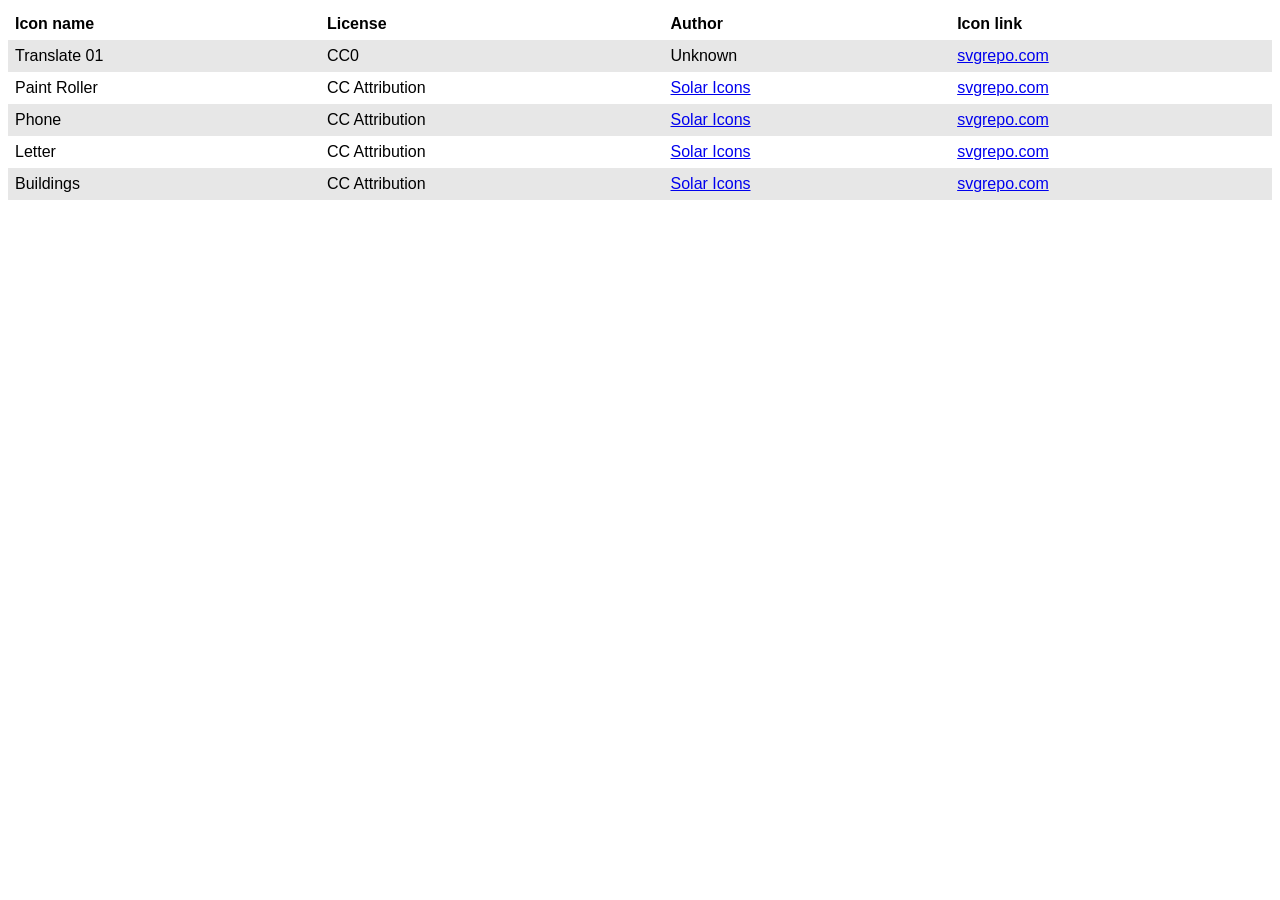
<file: attribution.html>
<!DOCTYPE html>
<html lang="en">
<head>
    <meta charset="UTF-8">
    <meta name="viewport" content="width=device-width, initial-scale=1.0">
    <title>Icon Attribution</title>
    <style>
        table {
            font-family: Arial, Helvetica, sans-serif;
            border-collapse: collapse;
            width: 100%;
        }
        th, td {
            text-align: left;
            padding: 7px;
        }
        tr:nth-child(even) {
          background-color: #e7e7e7;
        }
    </style>
</head>
<body>
    <table>
        <tr>
            <th>Icon name</th>
            <th>License</th>
            <th>Author</th>
            <th>Icon link</th>
        </tr>
        <tr>
            <td>Translate 01</td>
            <td>CC0</td>
            <td>Unknown</td>
            <td><a href="https://www.svgrepo.com/svg/471994/translate-01">svgrepo.com</a></td>
        </tr>
        <tr>
            <td>Paint Roller</td>
            <td>CC Attribution</td>
            <td><a href="https://www.figma.com/community/file/1166831539721848736?ref=svgrepo.com">Solar Icons</a></td>
            <td><a href="https://www.svgrepo.com/svg/525464/paint-roller">svgrepo.com</a></td>
        </tr>
        <tr>
            <td>Phone</td>
            <td>CC Attribution</td>
            <td><a href="https://www.figma.com/community/file/1166831539721848736?ref=svgrepo.com">Solar Icons</a></td>
            <td><a href="https://www.svgrepo.com/svg/526086/phone">svgrepo.com</a></td>
        </tr>
        <tr>
            <td>Letter</td>
            <td>CC Attribution</td>
            <td><a href="https://www.figma.com/community/file/1166831539721848736?ref=svgrepo.com">Solar Icons</a></td>
            <td><a href="https://www.svgrepo.com/svg/525974/letter">svgrepo.com</a></td>
        </tr>
        <tr>
            <td>Buildings</td>
            <td>CC Attribution</td>
            <td><a href="https://www.figma.com/community/file/1166831539721848736?ref=svgrepo.com">Solar Icons</a></td>
            <td><a href="https://www.svgrepo.com/svg/525261/buildings">svgrepo.com</a></td>
        </tr>
    </table>
</body>
</html>
</file>
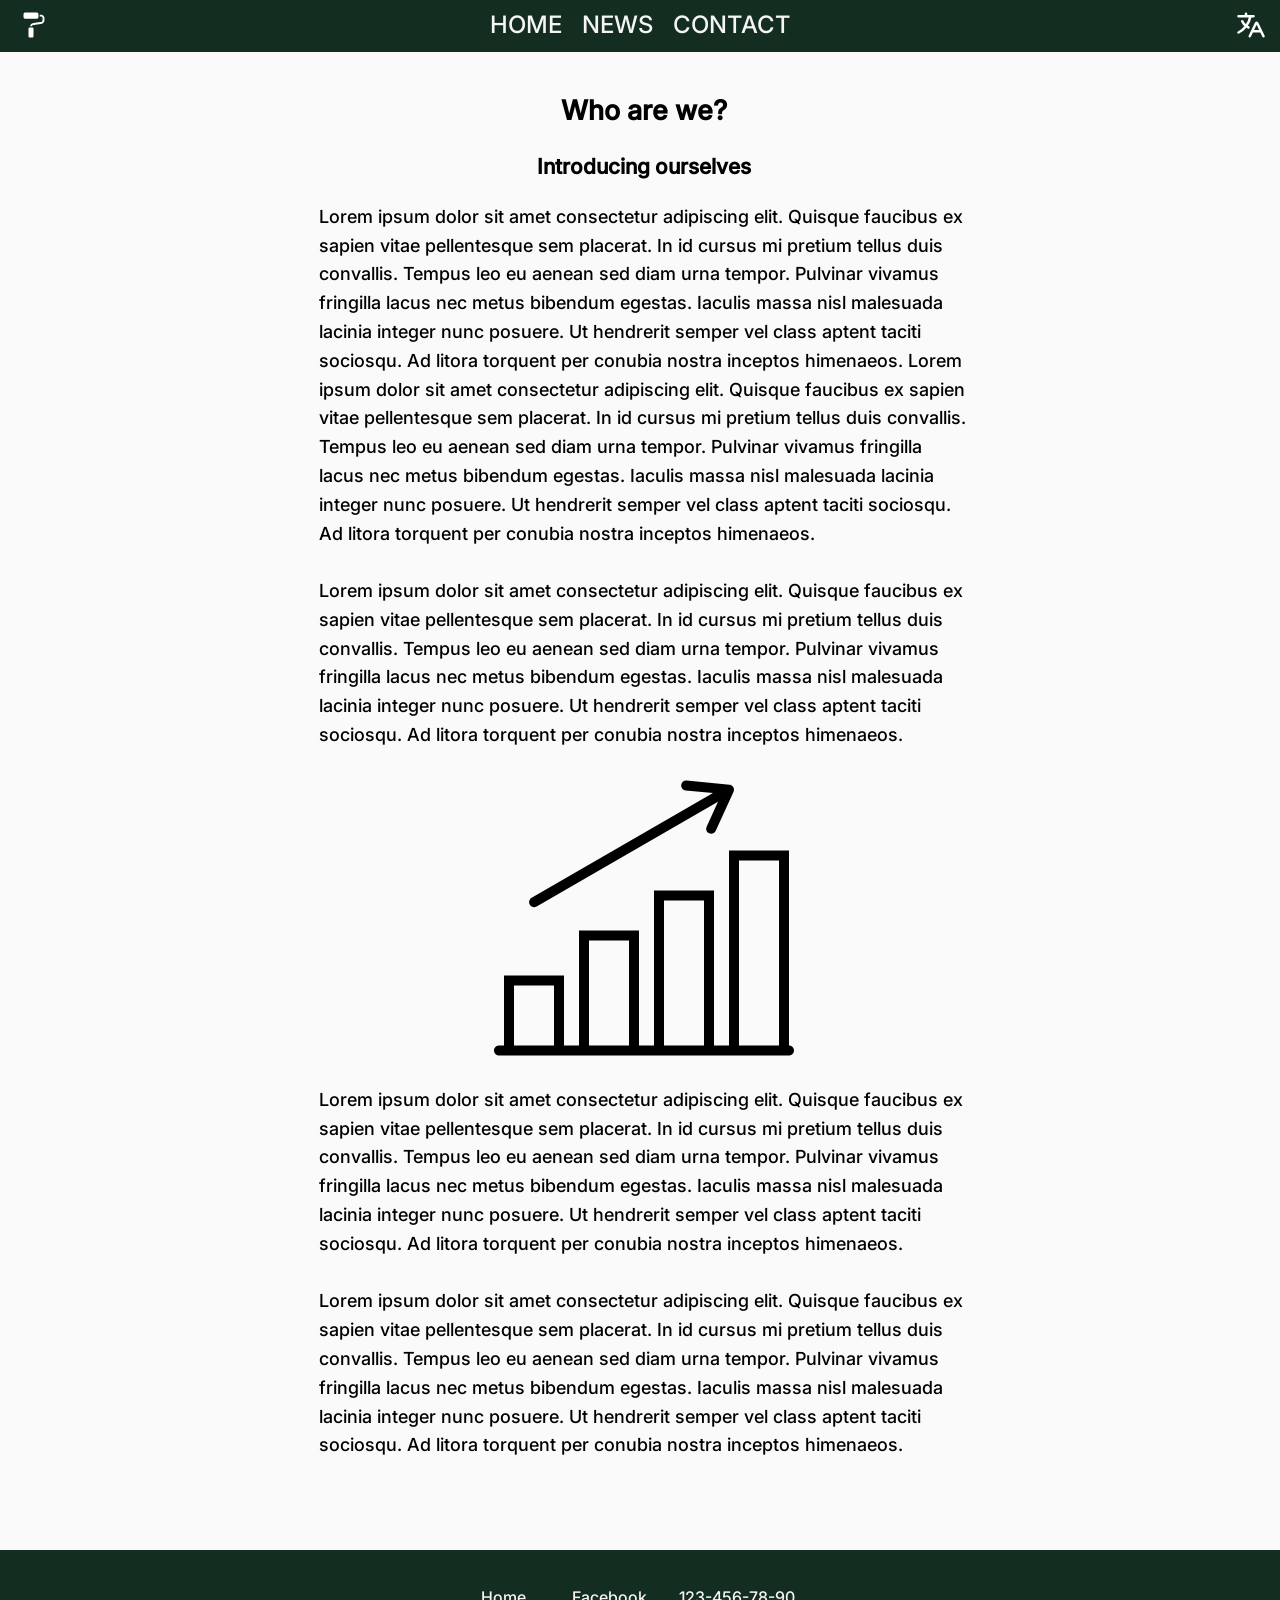
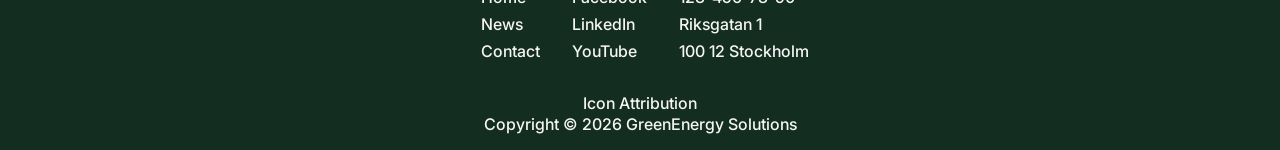
<file: articles/2025/Q3.html>
<!DOCTYPE html>
<html lang="en">
    <head>
        <meta charset="UTF-8">
        <meta name="viewport" content="width=device-width, initial-scale=1.0">
        <title>GreenEnergy Solutions</title>
        <link rel="stylesheet" href="../../css/main.css">
        <link rel="stylesheet" href="../../css/article.css">
        <link rel="shortcut icon" href="../../favicon.ico" type="image/x-icon">
        <meta name="description" content="The third quarter report of 2025 for GreenEnergy Solutions, your company for a sustainable future.">
    </head>
    <body>
        <header>
            <button id="themeButton" onclick="changeTheme()" aria-label="Change theme"><img src="../../assets/icons/paint-roller.svg" alt="" draggable="false"></button>
            <div class="navigation" role="navigation">
                <a href="../../index.html" id="hometab">HOME</a>
                <a href="../../news.html" id="newstab">NEWS</a>
                <a href="../../contact.html" id="contacttab">CONTACT</a>
            </div>
            <button id="langButton" aria-label="Change language"><img src="../../assets/icons/languages.svg" alt="" draggable="false" onclick="changeLanguage()"></button>
        </header>
        <div class="content" role="main">
            <h2 id="Q3-25-title">Who are we?</h2>
            <h3 id="Q3-25-sub">Introducing ourselves</h3>
            <p id="Q3-25-1">Lorem ipsum dolor sit amet consectetur adipiscing elit. Quisque faucibus ex sapien vitae pellentesque sem placerat. In id cursus mi pretium tellus duis convallis. Tempus leo eu aenean sed diam urna tempor. Pulvinar vivamus fringilla lacus nec metus bibendum egestas. Iaculis massa nisl malesuada lacinia integer nunc posuere. Ut hendrerit semper vel class aptent taciti sociosqu. Ad litora torquent per conubia nostra inceptos himenaeos. Lorem ipsum dolor sit amet consectetur adipiscing elit. Quisque faucibus ex sapien vitae pellentesque sem placerat. In id cursus mi pretium tellus duis convallis. Tempus leo eu aenean sed diam urna tempor. Pulvinar vivamus fringilla lacus nec metus bibendum egestas. Iaculis massa nisl malesuada lacinia integer nunc posuere. Ut hendrerit semper vel class aptent taciti sociosqu. Ad litora torquent per conubia nostra inceptos himenaeos. <br><br> Lorem ipsum dolor sit amet consectetur adipiscing elit. Quisque faucibus ex sapien vitae pellentesque sem placerat. In id cursus mi pretium tellus duis convallis. Tempus leo eu aenean sed diam urna tempor. Pulvinar vivamus fringilla lacus nec metus bibendum egestas. Iaculis massa nisl malesuada lacinia integer nunc posuere. Ut hendrerit semper vel class aptent taciti sociosqu. Ad litora torquent per conubia nostra inceptos himenaeos.</p>
            <span><img src="../../assets/images/graph-chart-2.svg" alt="upwards trending graph"></span>
            <p id="Q3-25-2">Lorem ipsum dolor sit amet consectetur adipiscing elit. Quisque faucibus ex sapien vitae pellentesque sem placerat. In id cursus mi pretium tellus duis convallis. Tempus leo eu aenean sed diam urna tempor. Pulvinar vivamus fringilla lacus nec metus bibendum egestas. Iaculis massa nisl malesuada lacinia integer nunc posuere. Ut hendrerit semper vel class aptent taciti sociosqu. Ad litora torquent per conubia nostra inceptos himenaeos. <br><br> Lorem ipsum dolor sit amet consectetur adipiscing elit. Quisque faucibus ex sapien vitae pellentesque sem placerat. In id cursus mi pretium tellus duis convallis. Tempus leo eu aenean sed diam urna tempor. Pulvinar vivamus fringilla lacus nec metus bibendum egestas. Iaculis massa nisl malesuada lacinia integer nunc posuere. Ut hendrerit semper vel class aptent taciti sociosqu. Ad litora torquent per conubia nostra inceptos himenaeos.</p>
        </div>
        <footer>
            <div>
                <div class="col1">
                    <ul>
                        <li><a href="../../index.html" id="hometab-footer">Home</a></li>
                        <li><a href="../../news.html" id="newstab-footer">News</a></li>
                        <li><a href="../../contact.html" id="contacttab-footer">Contact</a></li>
                    </ul>
                </div>
                <div class="col2">
                    <ul>
                        <li><a href="https://facebook.com/">Facebook</a></li>
                        <li><a href="https://linkedin.com/">LinkedIn</a></li>
                        <li><a href="https://youtube.com/">YouTube</a></li>
                    </ul>
                </div>
                <div class="col3">
                    <ul>
                        <li><a href="tel:123-456-78-90">123-456-78-90</a></li>
                        <li>Riksgatan 1</li>
                        <li>100 12 Stockholm</li>
                    </ul>
                </div>
            </div>
            <a href="../../attribution.html" target="_blank" id="icon-attribution-link">Icon Attribution</a>
            <p>Copyright © 2026 GreenEnergy Solutions</p>
        </footer>
    </body>
    <script src="../../script/articlethemes.js"></script>
    <script src="../../script/articletranslations.js"></script>
</html>
</file>
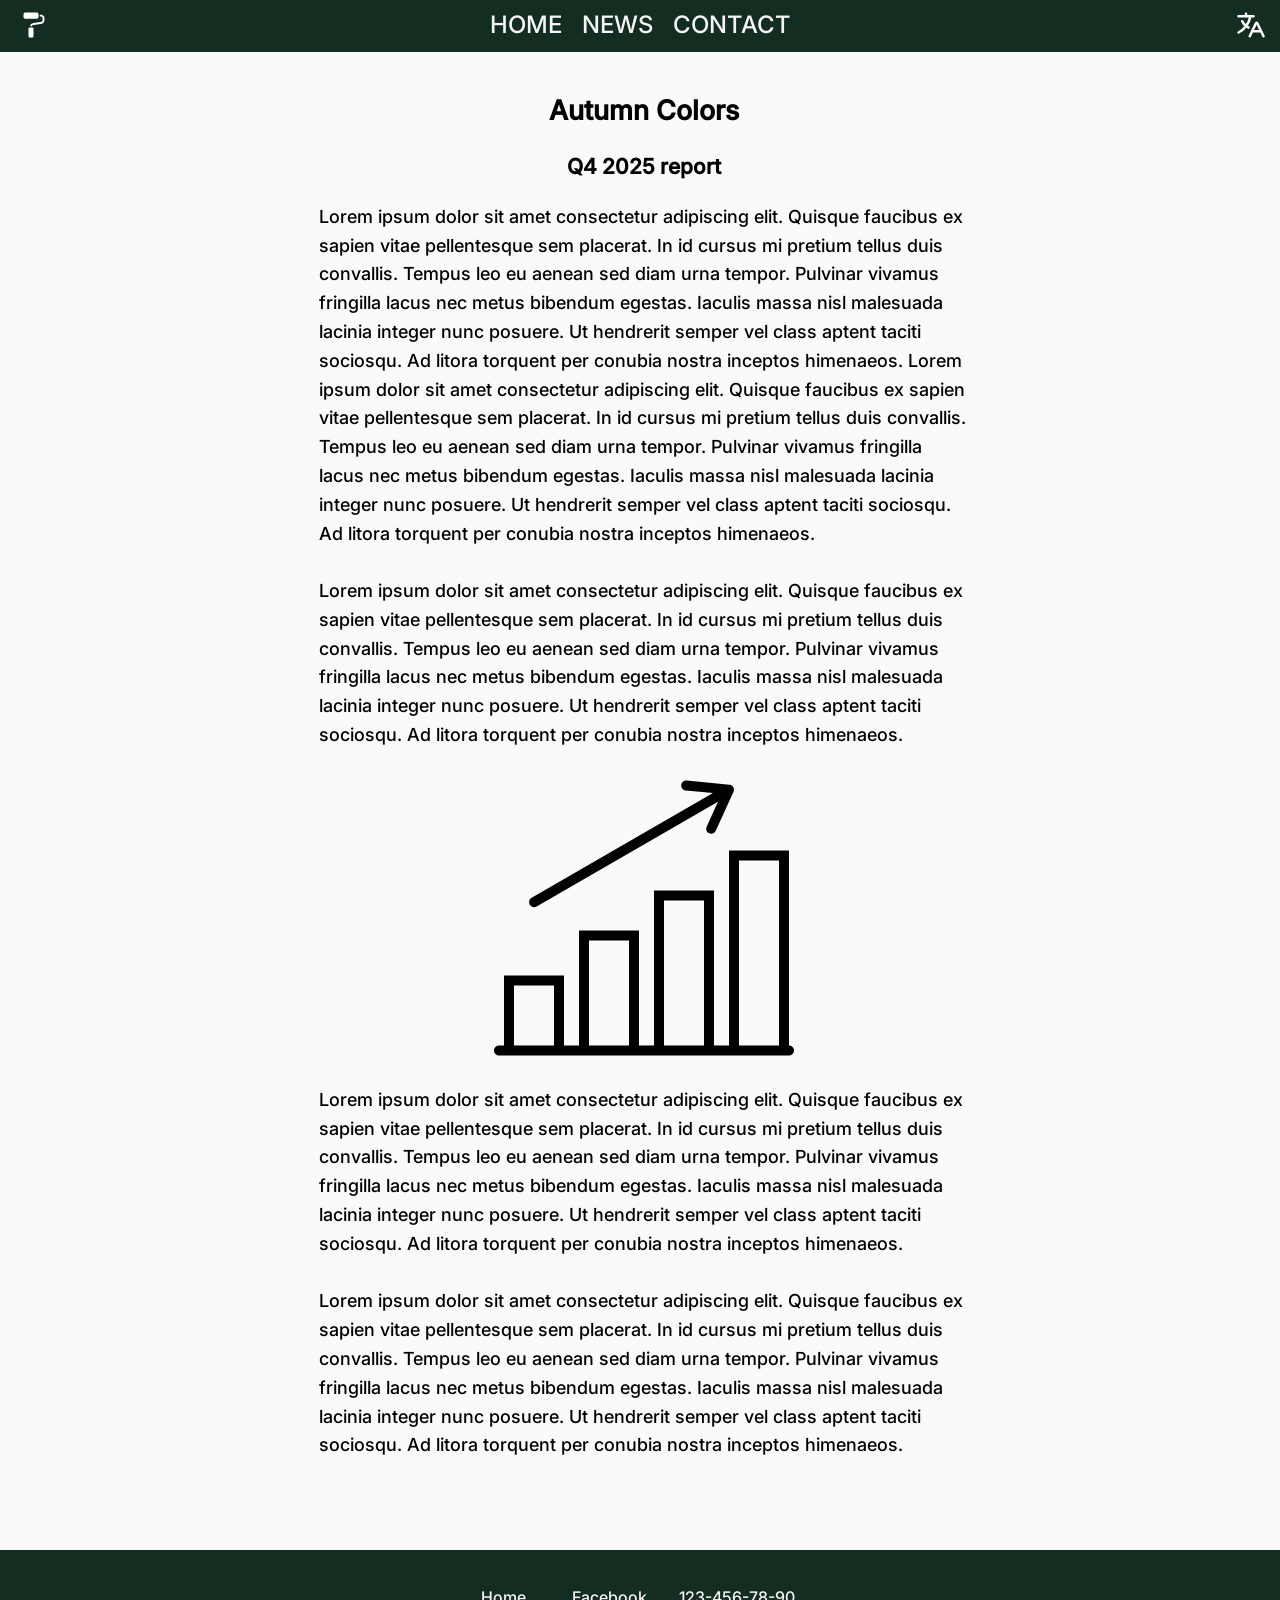
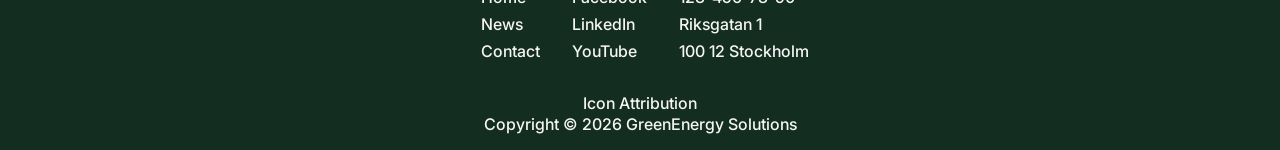
<file: articles/2025/Q4.html>
<!DOCTYPE html>
<html lang="en">
    <head>
        <meta charset="UTF-8">
        <meta name="viewport" content="width=device-width, initial-scale=1.0">
        <title>GreenEnergy Solutions</title>
        <link rel="stylesheet" href="../../css/main.css">
        <link rel="stylesheet" href="../../css/article.css">
        <link rel="shortcut icon" href="../../favicon.ico" type="image/x-icon">
        <meta name="description" content="The forth quarter report of 2025 for GreenEnergy Solutions, your company for a sustainable future.">
    </head>
    <body>
        <header>
            <button id="themeButton" onclick="changeTheme()" aria-label="Change theme"><img src="../../assets/icons/paint-roller.svg" alt="" draggable="false"></button>
            <div class="navigation" role="navigation">
                <a href="../../index.html" id="hometab">HOME</a>
                <a href="../../news.html" id="newstab">NEWS</a>
                <a href="../../contact.html" id="contacttab">CONTACT</a>
            </div>
            <button id="langButton" aria-label="Change language"><img src="../../assets/icons/languages.svg" alt="" draggable="false" onclick="changeLanguage()"></button>
        </header>
        <div class="content" role="main">
            <h2 id="Q4-25-title">Autumn Colors</h2>
            <h3 id="Q4-25-sub">Q4 2025 report</h3>
            <p id="Q4-25-1">Lorem ipsum dolor sit amet consectetur adipiscing elit. Quisque faucibus ex sapien vitae pellentesque sem placerat. In id cursus mi pretium tellus duis convallis. Tempus leo eu aenean sed diam urna tempor. Pulvinar vivamus fringilla lacus nec metus bibendum egestas. Iaculis massa nisl malesuada lacinia integer nunc posuere. Ut hendrerit semper vel class aptent taciti sociosqu. Ad litora torquent per conubia nostra inceptos himenaeos. Lorem ipsum dolor sit amet consectetur adipiscing elit. Quisque faucibus ex sapien vitae pellentesque sem placerat. In id cursus mi pretium tellus duis convallis. Tempus leo eu aenean sed diam urna tempor. Pulvinar vivamus fringilla lacus nec metus bibendum egestas. Iaculis massa nisl malesuada lacinia integer nunc posuere. Ut hendrerit semper vel class aptent taciti sociosqu. Ad litora torquent per conubia nostra inceptos himenaeos. <br><br> Lorem ipsum dolor sit amet consectetur adipiscing elit. Quisque faucibus ex sapien vitae pellentesque sem placerat. In id cursus mi pretium tellus duis convallis. Tempus leo eu aenean sed diam urna tempor. Pulvinar vivamus fringilla lacus nec metus bibendum egestas. Iaculis massa nisl malesuada lacinia integer nunc posuere. Ut hendrerit semper vel class aptent taciti sociosqu. Ad litora torquent per conubia nostra inceptos himenaeos.</p>
            <span><img src="../../assets/images/graph-chart-2.svg" alt="upwards trending graph"></span>
            <p id="Q4-25-2">Lorem ipsum dolor sit amet consectetur adipiscing elit. Quisque faucibus ex sapien vitae pellentesque sem placerat. In id cursus mi pretium tellus duis convallis. Tempus leo eu aenean sed diam urna tempor. Pulvinar vivamus fringilla lacus nec metus bibendum egestas. Iaculis massa nisl malesuada lacinia integer nunc posuere. Ut hendrerit semper vel class aptent taciti sociosqu. Ad litora torquent per conubia nostra inceptos himenaeos. <br><br> Lorem ipsum dolor sit amet consectetur adipiscing elit. Quisque faucibus ex sapien vitae pellentesque sem placerat. In id cursus mi pretium tellus duis convallis. Tempus leo eu aenean sed diam urna tempor. Pulvinar vivamus fringilla lacus nec metus bibendum egestas. Iaculis massa nisl malesuada lacinia integer nunc posuere. Ut hendrerit semper vel class aptent taciti sociosqu. Ad litora torquent per conubia nostra inceptos himenaeos.</p>
        </div>
        <footer>
            <div>
                <div class="col1">
                    <ul>
                        <li><a href="../../index.html" id="hometab-footer">Home</a></li>
                        <li><a href="../../news.html" id="newstab-footer">News</a></li>
                        <li><a href="../../contact.html" id="contacttab-footer">Contact</a></li>
                    </ul>
                </div>
                <div class="col2">
                    <ul>
                        <li><a href="https://facebook.com/">Facebook</a></li>
                        <li><a href="https://linkedin.com/">LinkedIn</a></li>
                        <li><a href="https://youtube.com/">YouTube</a></li>
                    </ul>
                </div>
                <div class="col3">
                    <ul>
                        <li><a href="tel:123-456-78-90">123-456-78-90</a></li>
                        <li>Riksgatan 1</li>
                        <li>100 12 Stockholm</li>
                    </ul>
                </div>
            </div>
            <a href="../../attribution.html" target="_blank" id="icon-attribution-link">Icon Attribution</a>
            <p>Copyright © 2026 GreenEnergy Solutions</p>
        </footer>
    </body>
    <script src="../../script/articlethemes.js"></script>
    <script src="../../script/articletranslations.js"></script>
</html>
</file>
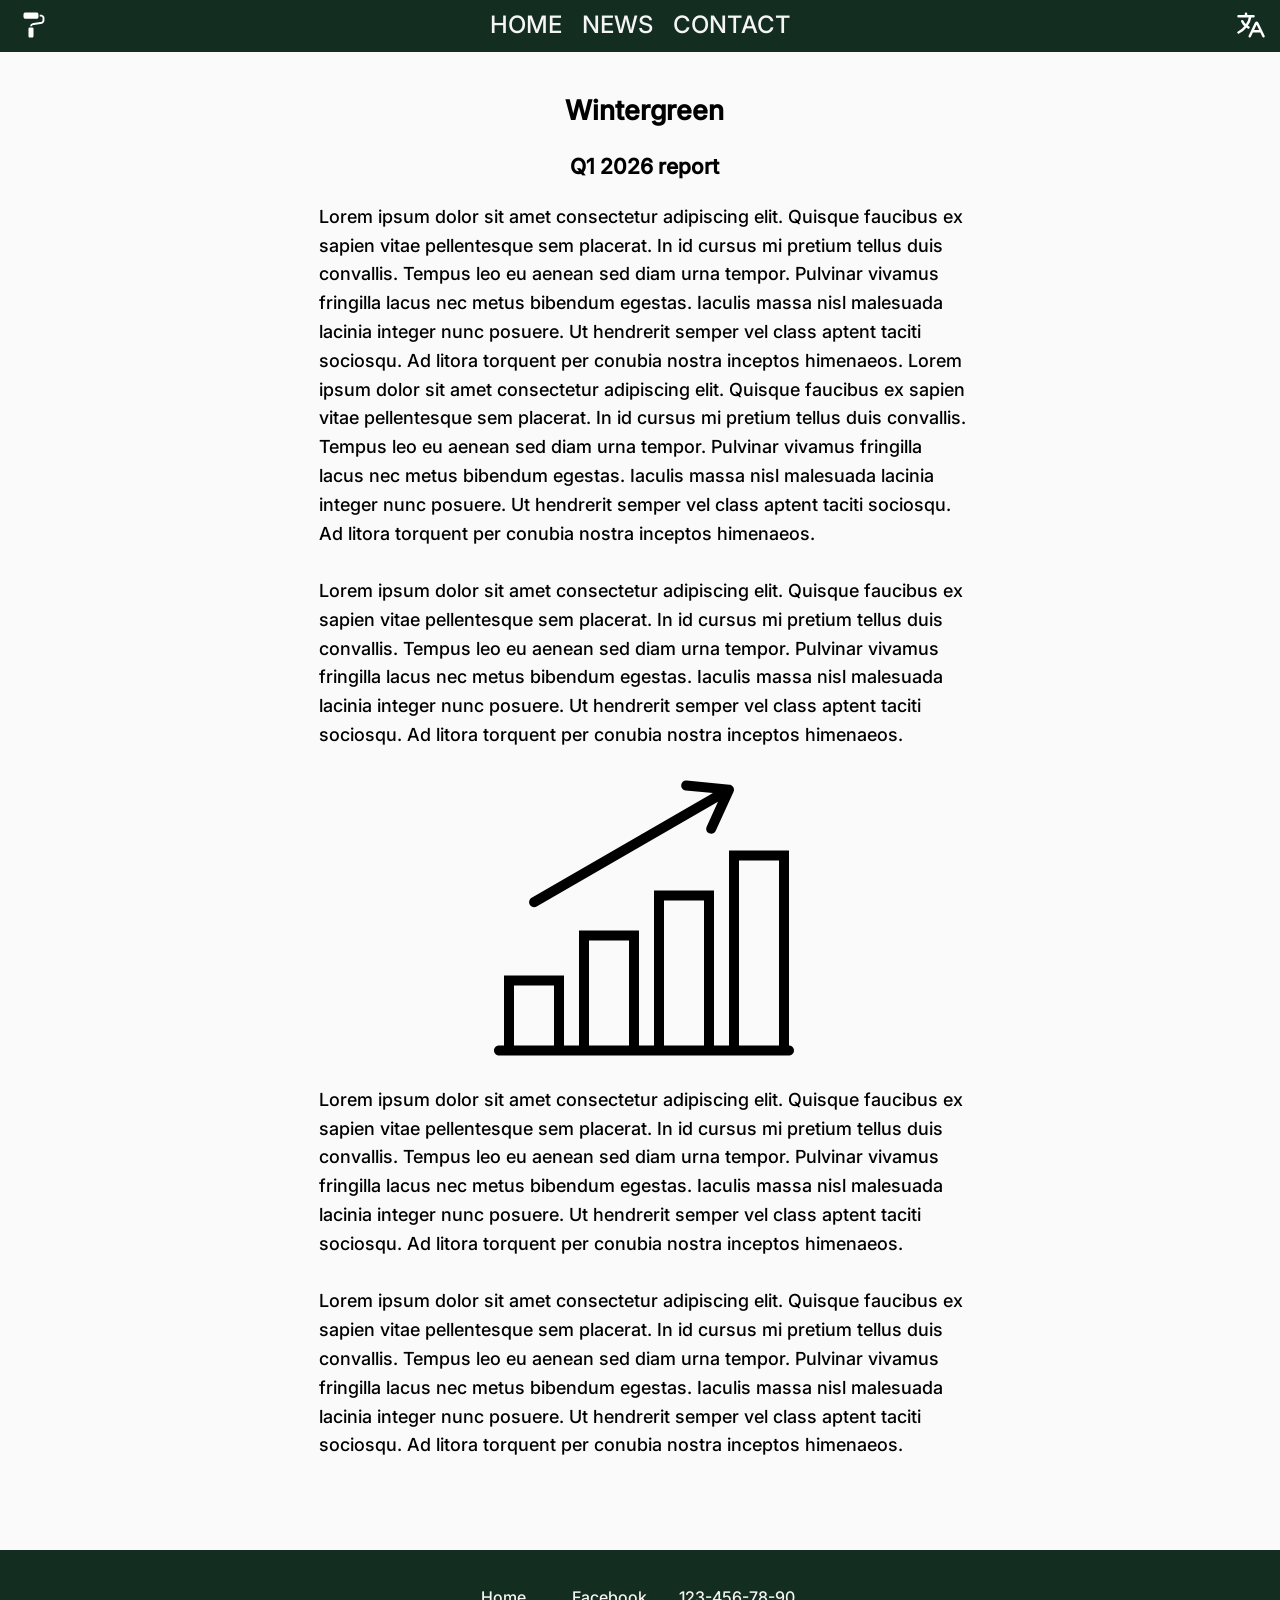
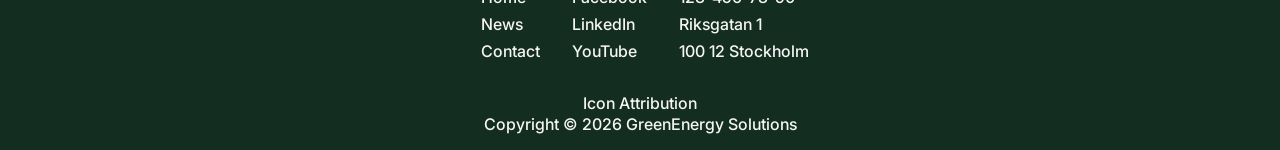
<file: articles/2026/Q1.html>
<!DOCTYPE html>
<html lang="en">
    <head>
        <meta charset="UTF-8">
        <meta name="viewport" content="width=device-width, initial-scale=1.0">
        <title>GreenEnergy Solutions</title>
        <link rel="stylesheet" href="../../css/main.css">
        <link rel="stylesheet" href="../../css/article.css">
        <link rel="shortcut icon" href="../../favicon.ico" type="image/x-icon">
        <meta name="description" content="The first quarter report of 2026 for GreenEnergy Solutions, your company for a sustainable future.">
    </head>
    <body>
        <header>
            <button id="themeButton" onclick="changeTheme()" aria-label="Change theme"><img src="../../assets/icons/paint-roller.svg" alt="" draggable="false"></button>
            <div class="navigation" role="navigation">
                <a href="../../index.html" id="hometab">HOME</a>
                <a href="../../news.html" id="newstab">NEWS</a>
                <a href="../../contact.html" id="contacttab">CONTACT</a>
            </div>
            <button id="langButton" aria-label="Change language"><img src="../../assets/icons/languages.svg" alt="" draggable="false" onclick="changeLanguage()"></button>
        </header>
        <div class="content" role="main">
            <h2 id="Q1-26-title">Wintergreen</h2>
            <h3 id="Q1-26-sub">Q1 2026 report</h3>
            <p id="Q1-26-1">Lorem ipsum dolor sit amet consectetur adipiscing elit. Quisque faucibus ex sapien vitae pellentesque sem placerat. In id cursus mi pretium tellus duis convallis. Tempus leo eu aenean sed diam urna tempor. Pulvinar vivamus fringilla lacus nec metus bibendum egestas. Iaculis massa nisl malesuada lacinia integer nunc posuere. Ut hendrerit semper vel class aptent taciti sociosqu. Ad litora torquent per conubia nostra inceptos himenaeos. Lorem ipsum dolor sit amet consectetur adipiscing elit. Quisque faucibus ex sapien vitae pellentesque sem placerat. In id cursus mi pretium tellus duis convallis. Tempus leo eu aenean sed diam urna tempor. Pulvinar vivamus fringilla lacus nec metus bibendum egestas. Iaculis massa nisl malesuada lacinia integer nunc posuere. Ut hendrerit semper vel class aptent taciti sociosqu. Ad litora torquent per conubia nostra inceptos himenaeos. <br><br> Lorem ipsum dolor sit amet consectetur adipiscing elit. Quisque faucibus ex sapien vitae pellentesque sem placerat. In id cursus mi pretium tellus duis convallis. Tempus leo eu aenean sed diam urna tempor. Pulvinar vivamus fringilla lacus nec metus bibendum egestas. Iaculis massa nisl malesuada lacinia integer nunc posuere. Ut hendrerit semper vel class aptent taciti sociosqu. Ad litora torquent per conubia nostra inceptos himenaeos.</p>
            <span><img src="../../assets/images/graph-chart-2.svg" alt="upwards trending graph"></span>
            <p id="Q1-26-2">Lorem ipsum dolor sit amet consectetur adipiscing elit. Quisque faucibus ex sapien vitae pellentesque sem placerat. In id cursus mi pretium tellus duis convallis. Tempus leo eu aenean sed diam urna tempor. Pulvinar vivamus fringilla lacus nec metus bibendum egestas. Iaculis massa nisl malesuada lacinia integer nunc posuere. Ut hendrerit semper vel class aptent taciti sociosqu. Ad litora torquent per conubia nostra inceptos himenaeos. <br><br> Lorem ipsum dolor sit amet consectetur adipiscing elit. Quisque faucibus ex sapien vitae pellentesque sem placerat. In id cursus mi pretium tellus duis convallis. Tempus leo eu aenean sed diam urna tempor. Pulvinar vivamus fringilla lacus nec metus bibendum egestas. Iaculis massa nisl malesuada lacinia integer nunc posuere. Ut hendrerit semper vel class aptent taciti sociosqu. Ad litora torquent per conubia nostra inceptos himenaeos.</p>
        </div>
        <footer>
            <div>
                <div class="col1">
                    <ul>
                        <li><a href="../../index.html" id="hometab-footer">Home</a></li>
                        <li><a href="../../news.html" id="newstab-footer">News</a></li>
                        <li><a href="../../contact.html" id="contacttab-footer">Contact</a></li>
                    </ul>
                </div>
                <div class="col2">
                    <ul>
                        <li><a href="https://facebook.com/">Facebook</a></li>
                        <li><a href="https://linkedin.com/">LinkedIn</a></li>
                        <li><a href="https://youtube.com/">YouTube</a></li>
                    </ul>
                </div>
                <div class="col3">
                    <ul>
                        <li><a href="tel:123-456-78-90">123-456-78-90</a></li>
                        <li>Riksgatan 1</li>
                        <li>100 12 Stockholm</li>
                    </ul>
                </div>
            </div>
            <a href="../../attribution.html" target="_blank" id="icon-attribution-link">Icon Attribution</a>
            <p>Copyright © 2026 GreenEnergy Solutions</p>
        </footer>
    </body>
    <script src="../../script/articlethemes.js"></script>
    <script src="../../script/articletranslations.js"></script>
</html>
</file>
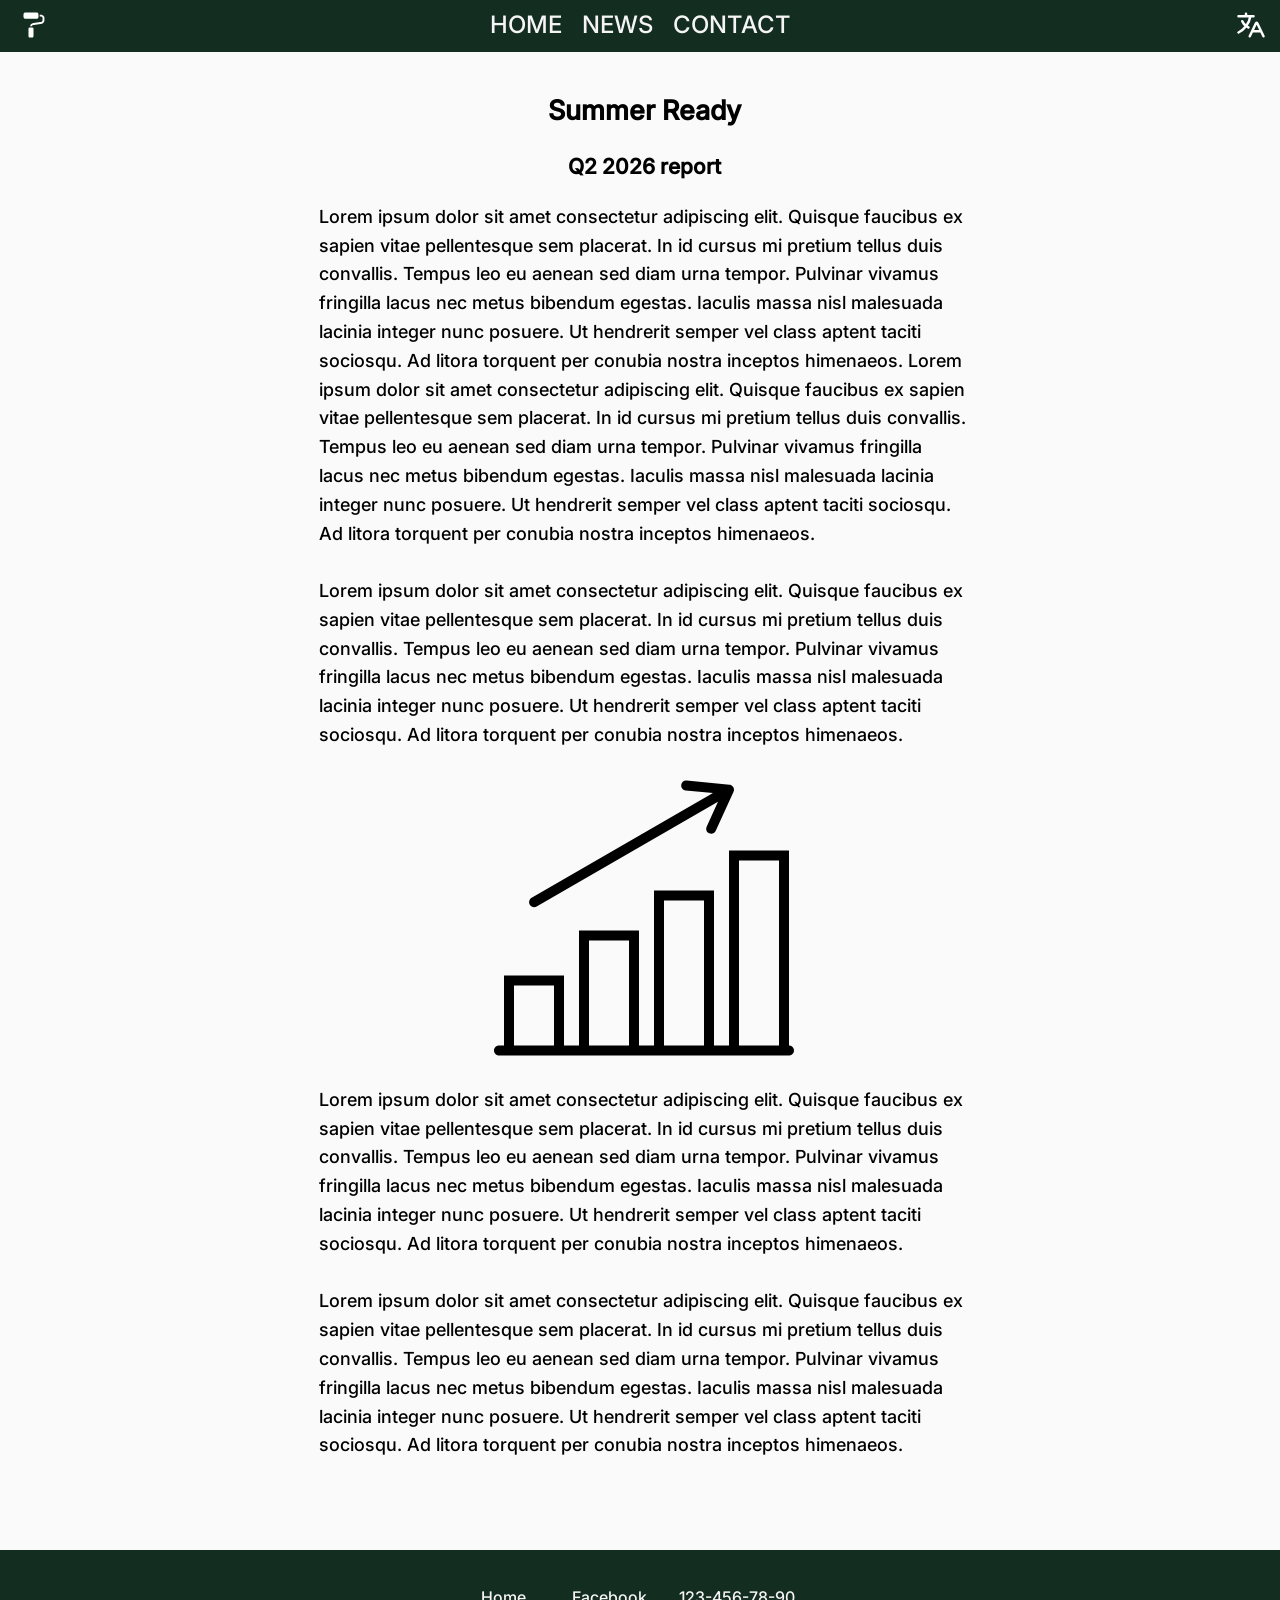
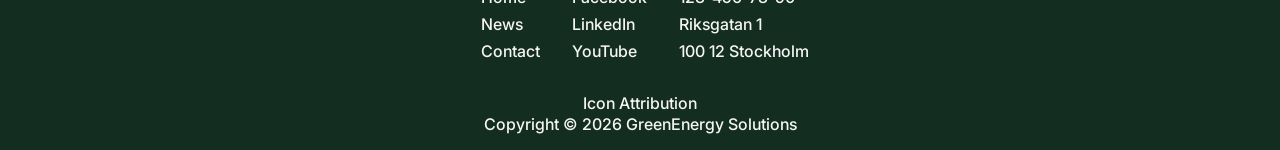
<file: articles/2026/Q2.html>
<!DOCTYPE html>
<html lang="en">
    <head>
        <meta charset="UTF-8">
        <meta name="viewport" content="width=device-width, initial-scale=1.0">
        <title>GreenEnergy Solutions</title>
        <link rel="stylesheet" href="../../css/main.css">
        <link rel="stylesheet" href="../../css/article.css">
        <link rel="shortcut icon" href="../../favicon.ico" type="image/x-icon">
        <meta name="description" content="The second quarter report of 2026 for GreenEnergy Solutions, your company for a sustainable future.">
    </head>
    <body>
        <header>
            <button id="themeButton" onclick="changeTheme()" aria-label="Change theme"><img src="../../assets/icons/paint-roller.svg" alt="" draggable="false"></button>
            <div class="navigation" role="navigation">
                <a href="../../index.html" id="hometab">HOME</a>
                <a href="../../news.html" id="newstab">NEWS</a>
                <a href="../../contact.html" id="contacttab">CONTACT</a>
            </div>
            <button id="langButton" aria-label="Change language"><img src="../../assets/icons/languages.svg" alt="" draggable="false" onclick="changeLanguage()"></button>
        </header>
        <div class="content" role="main">
            <h2 id="Q2-26-title">Summer Ready</h2>
            <h3 id="Q2-26-sub">Q2 2026 report</h3>
            <p id="Q2-26-1">Lorem ipsum dolor sit amet consectetur adipiscing elit. Quisque faucibus ex sapien vitae pellentesque sem placerat. In id cursus mi pretium tellus duis convallis. Tempus leo eu aenean sed diam urna tempor. Pulvinar vivamus fringilla lacus nec metus bibendum egestas. Iaculis massa nisl malesuada lacinia integer nunc posuere. Ut hendrerit semper vel class aptent taciti sociosqu. Ad litora torquent per conubia nostra inceptos himenaeos. Lorem ipsum dolor sit amet consectetur adipiscing elit. Quisque faucibus ex sapien vitae pellentesque sem placerat. In id cursus mi pretium tellus duis convallis. Tempus leo eu aenean sed diam urna tempor. Pulvinar vivamus fringilla lacus nec metus bibendum egestas. Iaculis massa nisl malesuada lacinia integer nunc posuere. Ut hendrerit semper vel class aptent taciti sociosqu. Ad litora torquent per conubia nostra inceptos himenaeos. <br><br> Lorem ipsum dolor sit amet consectetur adipiscing elit. Quisque faucibus ex sapien vitae pellentesque sem placerat. In id cursus mi pretium tellus duis convallis. Tempus leo eu aenean sed diam urna tempor. Pulvinar vivamus fringilla lacus nec metus bibendum egestas. Iaculis massa nisl malesuada lacinia integer nunc posuere. Ut hendrerit semper vel class aptent taciti sociosqu. Ad litora torquent per conubia nostra inceptos himenaeos.</p>
            <span><img src="../../assets/images/graph-chart-2.svg" alt="upwards trending graph"></span>
            <p id="Q2-26-2">Lorem ipsum dolor sit amet consectetur adipiscing elit. Quisque faucibus ex sapien vitae pellentesque sem placerat. In id cursus mi pretium tellus duis convallis. Tempus leo eu aenean sed diam urna tempor. Pulvinar vivamus fringilla lacus nec metus bibendum egestas. Iaculis massa nisl malesuada lacinia integer nunc posuere. Ut hendrerit semper vel class aptent taciti sociosqu. Ad litora torquent per conubia nostra inceptos himenaeos. <br><br> Lorem ipsum dolor sit amet consectetur adipiscing elit. Quisque faucibus ex sapien vitae pellentesque sem placerat. In id cursus mi pretium tellus duis convallis. Tempus leo eu aenean sed diam urna tempor. Pulvinar vivamus fringilla lacus nec metus bibendum egestas. Iaculis massa nisl malesuada lacinia integer nunc posuere. Ut hendrerit semper vel class aptent taciti sociosqu. Ad litora torquent per conubia nostra inceptos himenaeos.</p>
        </div>
        <footer>
            <div>
                <div class="col1">
                    <ul>
                        <li><a href="../../index.html" id="hometab-footer">Home</a></li>
                        <li><a href="../../news.html" id="newstab-footer">News</a></li>
                        <li><a href="../../contact.html" id="contacttab-footer">Contact</a></li>
                    </ul>
                </div>
                <div class="col2">
                    <ul>
                        <li><a href="https://facebook.com/">Facebook</a></li>
                        <li><a href="https://linkedin.com/">LinkedIn</a></li>
                        <li><a href="https://youtube.com/">YouTube</a></li>
                    </ul>
                </div>
                <div class="col3">
                    <ul>
                        <li><a href="tel:123-456-78-90">123-456-78-90</a></li>
                        <li>Riksgatan 1</li>
                        <li>100 12 Stockholm</li>
                    </ul>
                </div>
            </div>
            <a href="../../attribution.html" target="_blank" id="icon-attribution-link">Icon Attribution</a>
            <p>Copyright © 2026 GreenEnergy Solutions</p>
        </footer>
    </body>
    <script src="../../script/articlethemes.js"></script>
    <script src="../../script/articletranslations.js"></script>
</html>
</file>
<file: css/main.css>
@font-face {
  font-family: "Inter";
  src: url("https://pe2-73134823.github.io/GreenEnergy-Solutions/assets/fonts/Inter_18pt-Medium.woff2") format("woff2");
  font-weight: 400;
  font-style: normal;
  font-display: swap;
}
:root {
    --primary-text-color: black;
    --reverse-text-color: whitesmoke;
    --header-footer:  #142D21;
    --background-color-base: 250, 250, 250; /* used to be able to reference in gradient */
    --item-color: #cff7d3;
}
body {    
    margin-top: 0;
    margin-right: 0;
    font-family: "Inter", Arial, Helvetica, sans-serif;
    font-optical-sizing: auto;
    font-weight: 400;
    font-style: normal;
    background-color: rgb(var(--background-color-base));
}
header {
    background-color: var(--header-footer);
    margin-left: -8px;
    display: flex;
    justify-content: space-between;
}
header > button {
    margin: 6px;
    margin-right: 10px;
    margin-left: 10px;
    height: 40px;
    width: 40px;
    background: none;
    border: none;
    transition: all linear 80ms;
    cursor: pointer;
}
header > button > img {
    width: 30px;
    height: 30px;
}
header > button:hover {
    transform: translateY(-1px);
}
header > button:active {
    transform: translateY(2px);
}
.navigation {
    margin-top: 10px;
}
.navigation > a {
    text-decoration: none;
    color: var(--reverse-text-color);
    font-size: 150%;
    margin: 8px;
}
.navigation > a:hover {
    text-decoration: underline gray !important;
}
.currentTab {
    text-decoration: underline !important;
}
.banner {
    text-align: center;
    background-image: url("https://pe2-73134823.github.io/GreenEnergy-Solutions/assets/images/forest.webp");
    background-repeat: no-repeat;
    background-size: cover;
    width: 100%;
    height: 60vh;
    max-height: 500px;
    position: absolute;
    left: 0;
    top: 52px;
    color: var(--reverse-text-color);
    display: flex;
    justify-content: center;
    align-content: center;
    flex-direction: column;
}
.banner > h1 {
    margin-top: 0px;
}
.banner > img {
    height: 30px;
    margin-top: -30px;
    margin-bottom: 10px;
}
.banner-gradient {
    position: absolute;
    bottom: 0px;
    width: 100%;
    height: 15vh;
    background: rgb(var(--background-color-base));
    background: linear-gradient(0deg, rgba(var(--background-color-base), 1) 10%, rgba(var(--background-color-base), 0.4) 40%, rgba(var(--background-color-base), 0) 100%);
}
.banner-card {
    background-color: #000000bd;
    width: 80%;
    max-width: 400px;
    height: 100px;
    align-self: center;
    animation-duration: 1.5s;
    animation-name: small-slide-up;
    border-radius: 10px;
    display: flex;
    transition: 500ms;
    cursor: pointer;
    -webkit-user-select: none;
    user-select: none;
    text-decoration: none;
    color: var(--reverse-text-color);
}
.banner-card > img {
    aspect-ratio: 1/1;
    height: 100%;
    object-fit: cover;
    align-self: flex-start;
    justify-content: flex-start;
    opacity: 0.8;
    border-radius: 10px;
}
.banner-card > div {
    width: 100%;
    margin-top: 0px;
}
.banner-card > div > h2 {
    margin-top: 10px;
    font-size: medium;
}
.banner-card > div > p {
    margin-top: -10px;
}
.banner-card > div > img {
    margin-top: -15px;
    width: 20px;
    height: 20px;
    transition: 300ms;
}
.banner-card:hover > div > img {
    scale: 140% 140%;
    translate: 4px -4px;
    transition: 300ms;
}
.banner-card:hover {
  transform: translateY(-3px);
  transition: 500ms;
}
.banner-card:active {
  transform: translateY(2px);
  transition: 200ms;
}
@keyframes small-slide-up {
  from {
    translate: 0 7vh;
    scale: 100% 1;
  }

  to {
    translate: 0 0;
    scale: 100% 1;
  }
}
h1 {
    font-weight: 400;
    font-size: 7vh;
    text-shadow: 0 0 20px black, 0 0 20px black, 0 0 20px black, 0 0 20px black;
}
.our-mission {
    position: absolute;
    display: flex;
    justify-content: center;
    width: 100%;
    margin: -8px;
    margin-top: 500px;
    flex-direction: column;
    justify-content: start;
    align-content: stretch;
    align-items: center;
    color: var(--primary-text-color);
}
.our-mission > p {
    margin-top: 5px;
    width: 80%;
    max-width: 600px;
}
.newscards {
    position: absolute;
    display: flex;
    justify-content: center;
    width: 100%;
    margin: -8px;
    margin-top: 800px;
    flex-direction: column;
    justify-content: start;
    align-content: stretch;
    align-items: center;
    color: var(--primary-text-color);
}
.newscard {
    background-color: var(--item-color);
    width: 80%;
    max-width: 400px;
    height: 100px;
    margin-bottom: 10px;
    border-radius: 10px;
    border-radius: 10px;
    display: flex;
    transition: 500ms;
    cursor: pointer;
    -webkit-user-select: none;
    user-select: none;
    text-decoration: none;
    color: var(--text-color);
}
.newscard > img {
    aspect-ratio: 1/1;
    height: 100%;
    object-fit: cover;
    align-self: flex-start;
    justify-content: flex-start;
    opacity: 0.8;
    border-radius: 10px;
}
.newscard > div {
    width: 100%;
    margin-top: 0px;
    display: flex;
    flex-direction: column;
    justify-content: start;
    align-content: stretch;
    align-items: center;
}
.newscard > div > h3 {
    margin-top: 15px;
    font-size: medium;
}
.newscard > div > p {
    margin-top: -15px;
}
.newscard > div > img {
    margin-top: -7px;
    width: 20px;
    height: 20px;
    filter: invert();
    transition: 300ms;
}
.newscard:hover > div > img {
    scale: 140% 140%;
    translate: 4px -4px;
    transition: 300ms;
}
.newscard:hover {
  transform: translateY(-3px);
  transition: 500ms;
}
.newscard:active {
  transform: translateY(2px);
  transition: 200ms;
}
footer {
    position: absolute;
    margin-top: 1300px;
    color: var(--reverse-text-color);
    background-color: var(--header-footer);
    height: 200px;
    width: 100%;
    margin-left: -8px;
    display: flex;
    flex-direction: column;
    justify-content: end;
    align-content: stretch;
    align-items: center;
}
footer > div {
    display: grid;
    margin-left: 10px;
}
footer > div > div {
    padding: 1em;
    color: var(--reverse-text-color);
    list-style: none;
}
footer > div > div > ul {
    list-style: none;
    padding: 0px;
}
footer > div > div > ul > li {
    margin-bottom: 7px;
}
footer > div > div > ul > li > a {
    color: var(--reverse-text-color);
    text-decoration: none;
}
footer > a {
    color: var(--reverse-text-color);
    text-decoration: none;
    margin-bottom: -15px;
}
.col1 {
    grid-column: 1;
}
.col2 {
    grid-column: 2;
}
.col3 {
    grid-column: 3;
}

@media only screen and (max-width: 500px) {
    .navigation {
        margin-top: 13px;
    }
    .navigation > a {
        font-size: 115%;
        margin: 2px;
    }
    h3 {
        font-size: 2vh;
    }
    .newscards {
        margin-top: 1000px;
    }
    footer {
        margin-top: 1450px;
    }
}
</file>
<file: css/article.css>
.content {
    margin:40px auto;
    max-width:650px;
    line-height:1.6;
    font-size:18px;
    background-color: rgb(var(--background-color-base));
    color: var(--primary-text-color);
    padding:0 10px
}
h2,h3 {
    line-height:1.4;
    text-align: center;
}
.content > span {
    display: flex;
    gap: 20px;
    justify-content: center;
}
.content > span > img {
    max-width:300px;
}
footer {
    margin-top: 50px;
}

@media only screen and (max-width: 645px) {
    .content > img {
        padding: 0 0vw;
        padding-left: 15vw;
        margin: 20px auto;
    }
}
@media only screen and (max-width: 400px) {
    .content > img {
        padding: 0 0vw;
        padding-left: 10vw;
        margin: 20px auto;
        width: 200px;
    }
}
</file>
